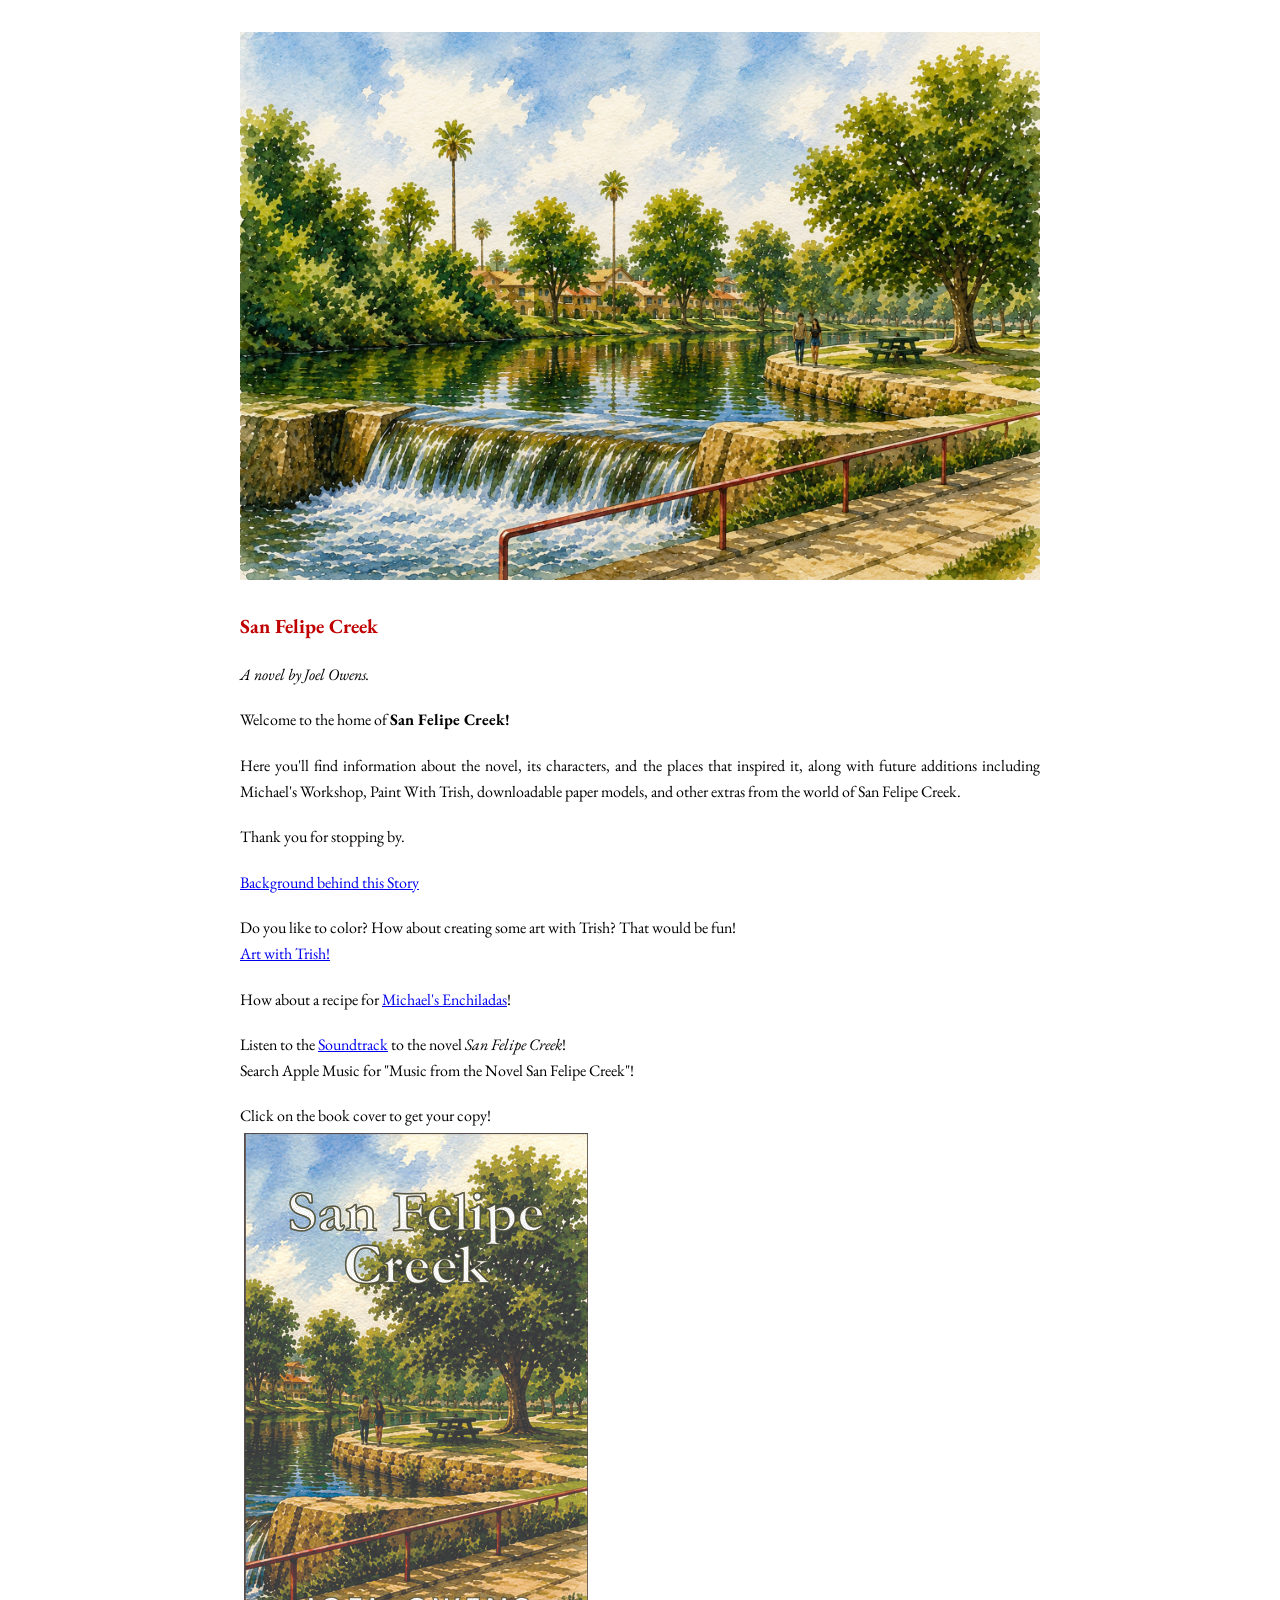
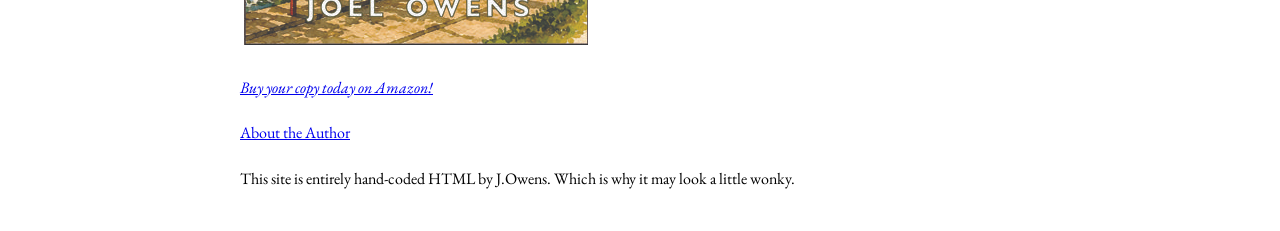
<file: index.html>
<!DOCTYPE html>
<html lang="en">
<head>
    <meta charset="UTF-8">
    <meta name="viewport" content="width=device-width, initial-scale=1.0">

    <title>San Felipe Creek</title>

    <link rel="preconnect" href="https://fonts.googleapis.com">
    <link rel="preconnect" href="https://fonts.gstatic.com" crossorigin>
    <link href="https://fonts.googleapis.com/css2?family=EB+Garamond:wght@400;500;600&display=swap" rel="stylesheet">
    <link rel="stylesheet" href="style.css">
    <link rel="icon" type="image/png" href="/favicon.png">
    
</head>
<body>

<img class="header-image" src="../images/SFC_Cover.jpg" alt="San Felipe Creek">
  
  
  <h1 class="color:#2080ff;">San Felipe Creek</h1>

<p>
  <i>A novel by Joel Owens.</i>
</p>

<p>Welcome to the home of <b>San Felipe Creek!</b>
</p>

  <p>
  Here you'll find information about the novel, its characters, and the places that inspired it, along with future additions including Michael's Workshop, Paint With Trish, downloadable paper models, and other extras from the world of San Felipe Creek.
  </p>
  <p>Thank you for stopping by.</p>

  <p><a href="story.html">Background behind this Story</a></p>

  <p>
      Do you like to color? How about creating some art with Trish? That would be fun!<br>
      <a href="ArtWithTrish.html">Art with Trish!</a>
  </p>

  <p>
      How about a recipe for <a href="MichaelsEnchiladas.html">Michael's Enchiladas</a>!
  </p>  

    <p>
        Listen to the <a href="Soundtrack.html">Soundtrack</a> to the novel <i>San Felipe Creek</i>!<br>
        Search Apple Music for "Music from the Novel San Felipe Creek"!
    </p>

   
   <p>
       Click on the book cover to get your copy!<br>
        <a href="https://www.amazon.com/dp/B0HFZKS3B3" target="new">
            <img class="book-image" src="../images/FrontCover_thumb.jpg" alt="Buy it on Amazon today!">
            <br>
    
            <i>Buy your copy today on Amazon!</i>
        </a>
    </p>

      <p><a href="author.html">About the Author</a></p>

    <p>This site is entirely hand-coded HTML by J.Owens. Which is why it may look a little wonky.</p>
</body>
</html>
</file>
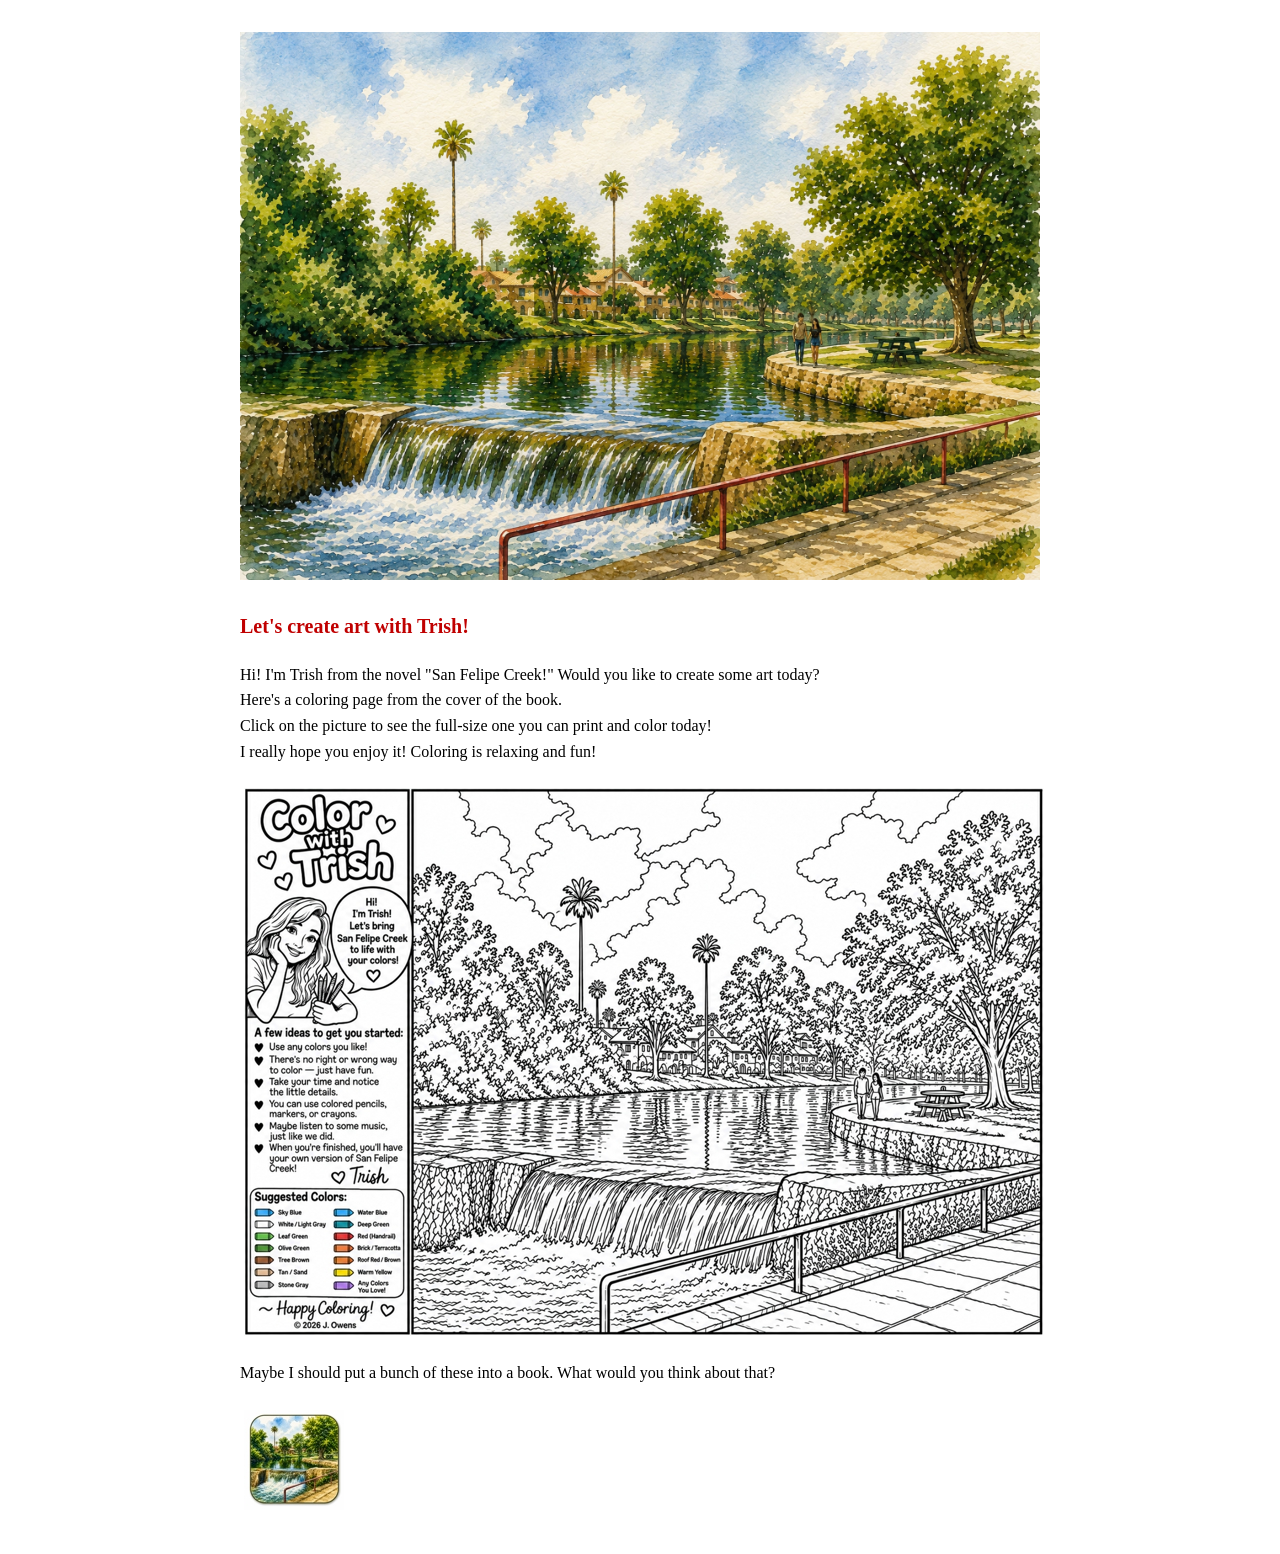
<file: ArtWithTrish.html>
<!DOCTYPE html>
<html lang="en">
<head>
<meta charset="UTF-8">  
<meta name="viewport" content="width=device-width, initial-scale=1.0">
<link rel="stylesheet" href="style.css">
<link rel="icon" type="image/png" href="/favicon.png">	
<title>San Felipe Creek - Art with Trish!</title>
</head>
<body>

<img src="../images/SFC_Cover.jpg" alt="Cover of San Felipe Creek">
  
<p>
  <h1>Let's create art with Trish!</h1>
</p>

<p>
Hi! I'm Trish from the novel &quot;San Felipe Creek!&quot; Would you like to create some art today?<br>
Here's a coloring page from the cover of the book.<br>
Click on the picture to see the full-size one you can print and color today!<br>
I really hope you enjoy it! Coloring is relaxing and fun!
</p>

<p>
	<a href="../images/ColorWithTrish001.png"><img class="book-image" src="../images/ColorWithTrish001.jpg"></a>
</p>

<p>
Maybe I should put a bunch of these into a book. What would you think about that?
</p>

<p>
	<a href="index.html"><img class="book-image" src="../images/home.jpg" alt="Home Button"></a>
</p>
</body>
</file>
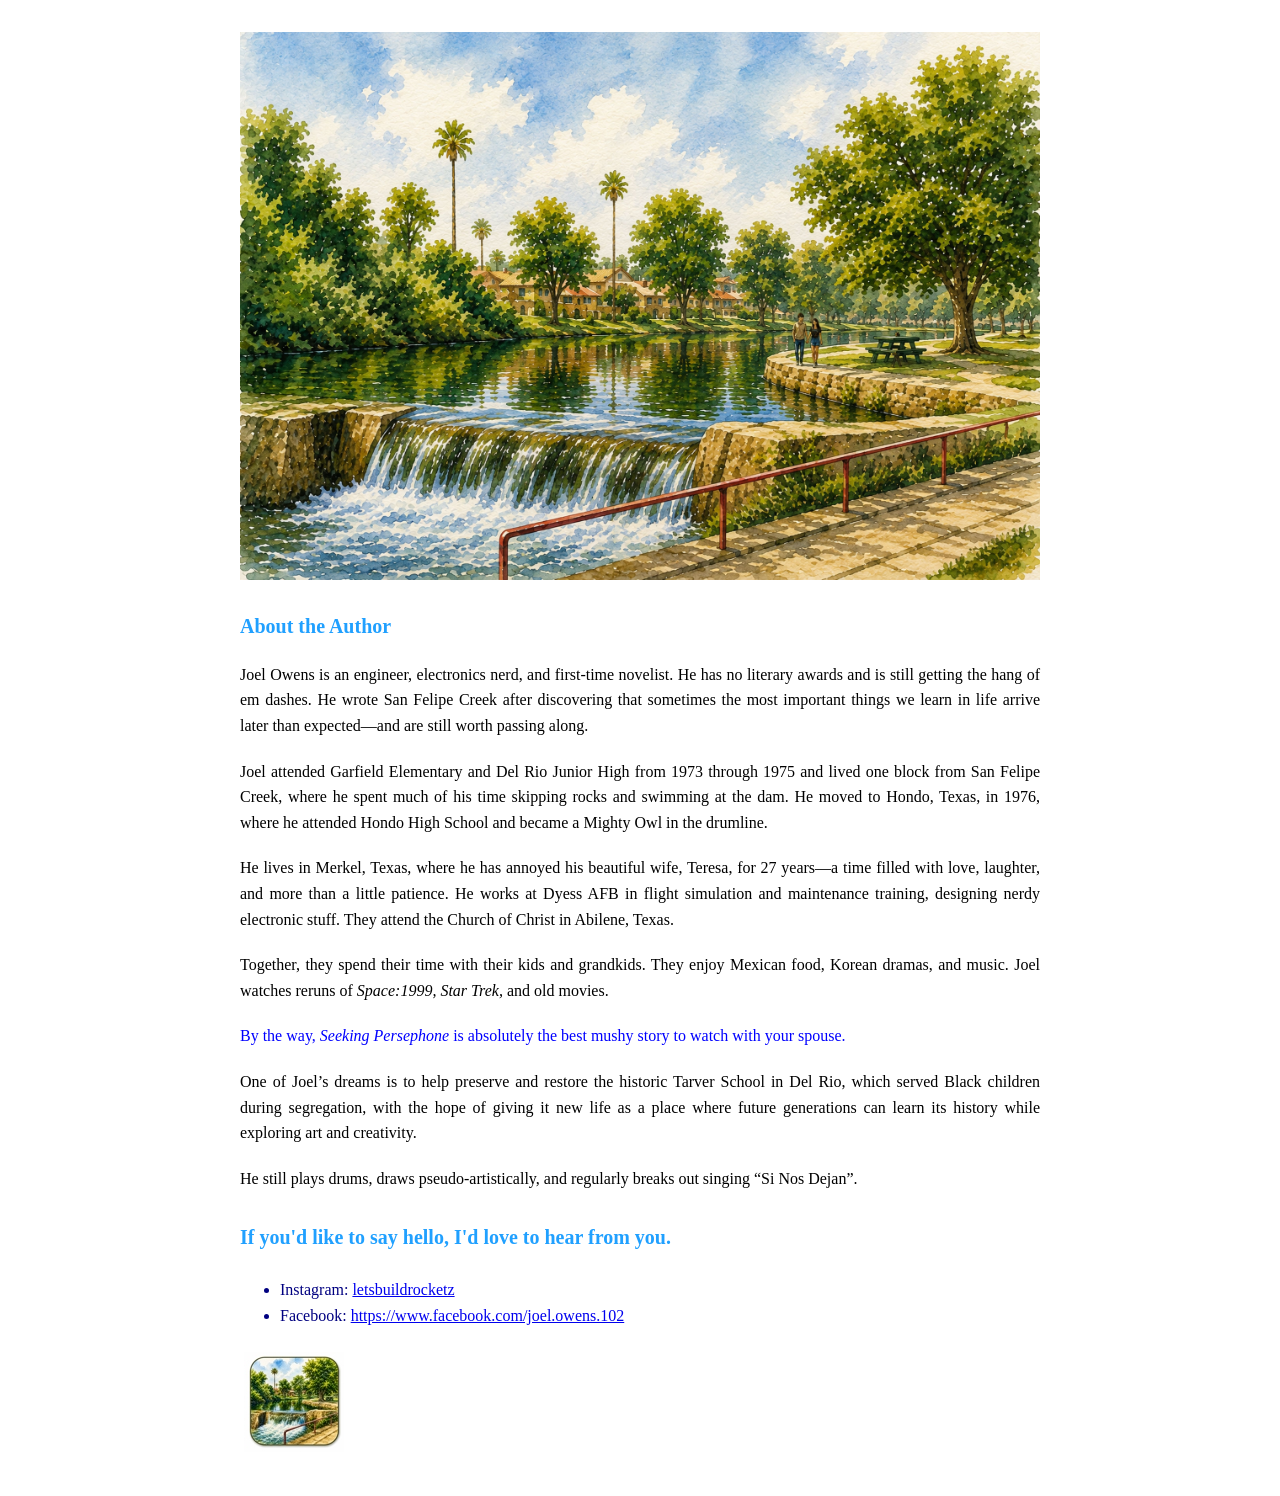
<file: author.html>
<!DOCTYPE html>
<html lang="en">
<head>
<meta charset="UTF-8">  
<meta name="viewport" content="width=device-width, initial-scale=1.0">
<link rel="stylesheet" href="style.css">
<link rel="icon" type="image/png" href="/favicon.png">
<title>San Felipe Creek - About the Author</title>
</head>
<body>

<img src="../images/SFC_Cover.jpg" alt="Cover of San Felipe Creek">
  
<p>
   <h1 style="color:#20a0ff;">About the Author</h1>
</p>

<p>Joel Owens is an engineer, electronics nerd, and first-time novelist. He has no literary awards and is still getting the hang of em dashes. He wrote San Felipe Creek after discovering that sometimes the most important things we learn in life arrive later than expected—and are still worth passing along.</p>
<p>Joel attended Garfield Elementary and Del Rio Junior High from 1973 through 1975 and lived one block from San Felipe Creek, where he spent much of his time skipping rocks and swimming at the dam. He moved to Hondo, Texas, in 1976, where he attended Hondo High School and became a Mighty Owl in the drumline.</p>
<p>
He lives in Merkel, Texas, where he has annoyed his beautiful wife, Teresa, for
<script>
    const startYear = 1999;
    const currentYear = new Date().getFullYear();
    const years = currentYear - startYear;
    document.write(years);
</script>
years&mdash;a time filled with love, laughter, and more than a little patience. He works at Dyess AFB in flight simulation and maintenance training, designing nerdy electronic stuff. They attend the Church of Christ in Abilene, Texas.</p>
<p>Together, they spend their time with their kids and grandkids. They enjoy Mexican food, Korean dramas, and music. Joel watches reruns of <i>Space:1999, Star Trek,</i> and old movies.</p>
  
  <p class="quote">By the way, <i>Seeking Persephone</i> is absolutely the best mushy story to watch with your spouse.</p>
  
<p>One of Joel’s dreams is to help preserve and restore the historic Tarver School in Del Rio, which served Black children during segregation, with the hope of giving it new life as a place where future generations can learn its history while exploring art and creativity.</p>
<p>He still plays drums, draws pseudo-artistically, and regularly breaks out singing “Si Nos Dejan”.</p>

  <h2 style="color:#20a0ff;">If you'd like to say hello, I'd love to hear from you.</h2>
  <p>
  <ul>
    <li>Instagram: <a href="https://www.instagram.com/letsbuildrocketz" target="new">letsbuildrocketz</a></li>
    <li>Facebook: <a href="https://www.facebook.com/joel.owens.102" target="new">https://www.facebook.com/joel.owens.102</a></li>
  </ul>
</p>

<p><a href="index.html"><img class="book-image" src="..\images\home.jpg" alt="Home Button"></a></p>
</body>
</file>
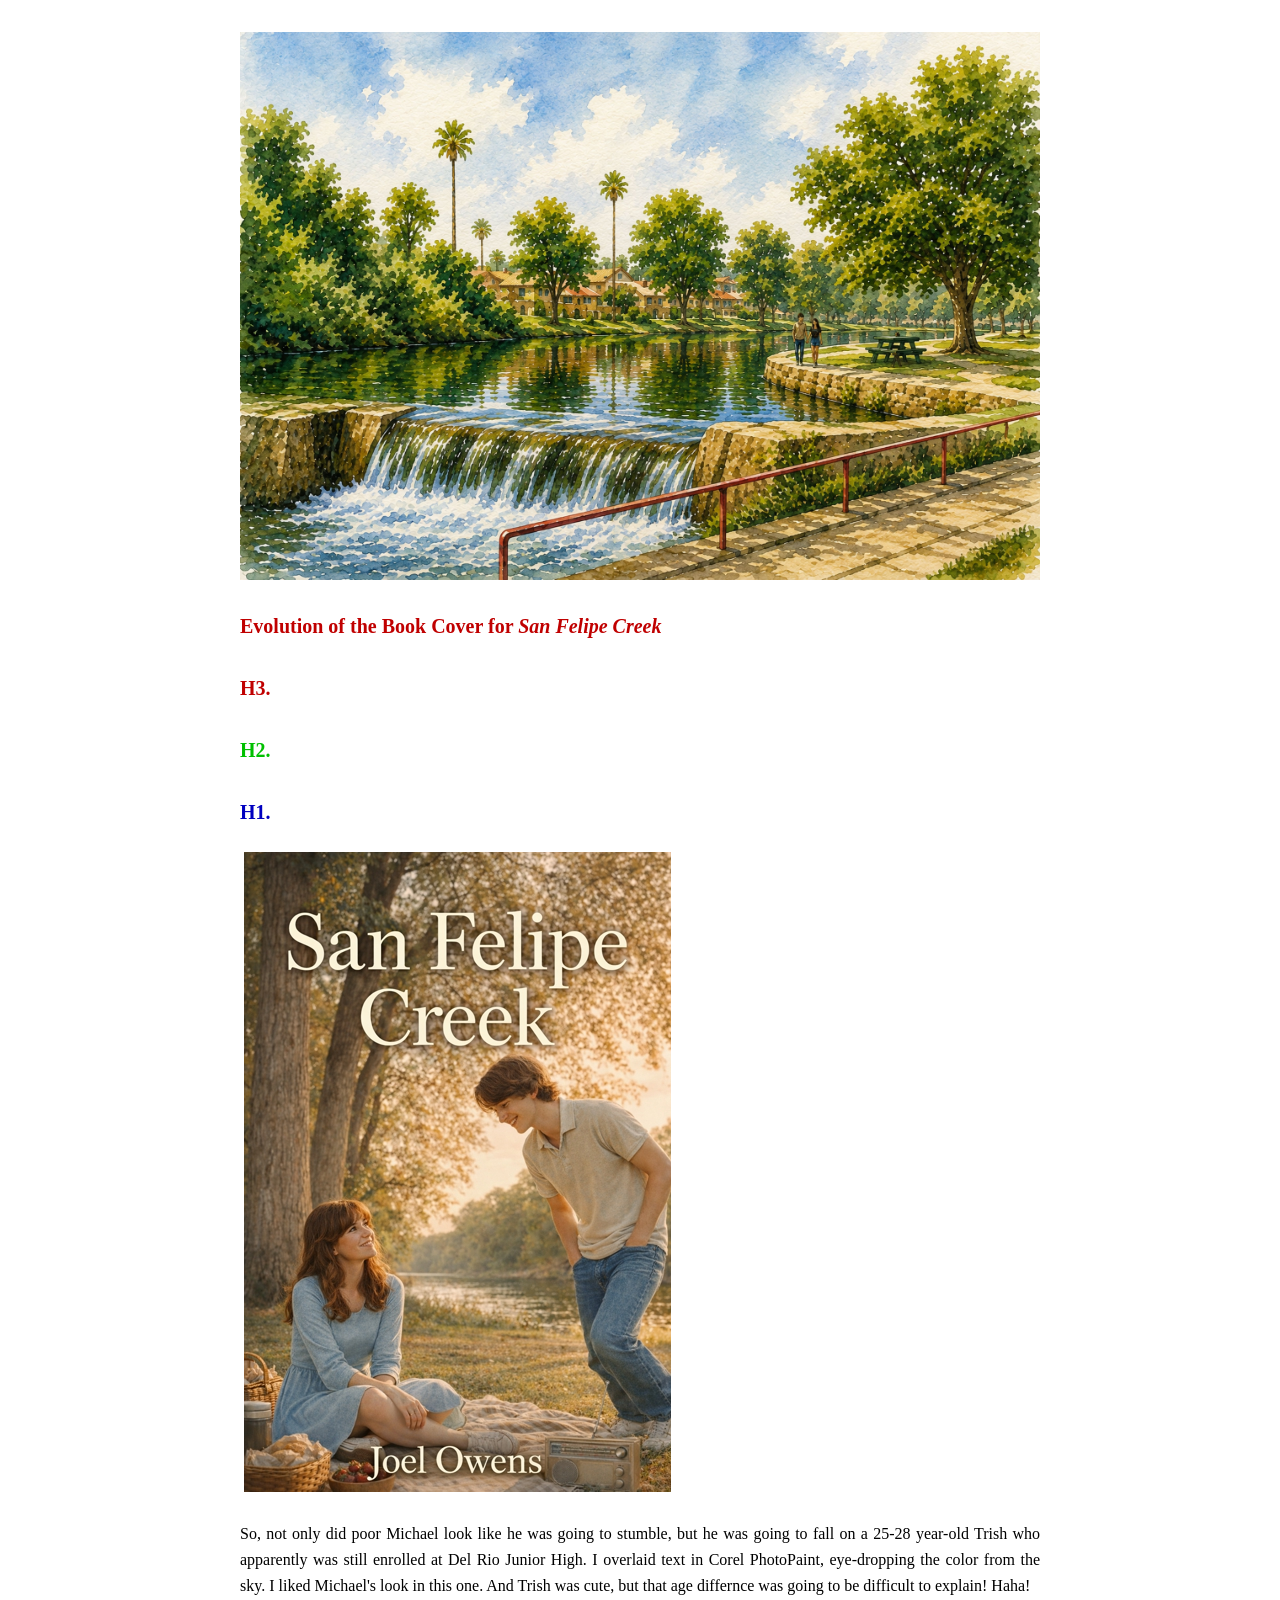
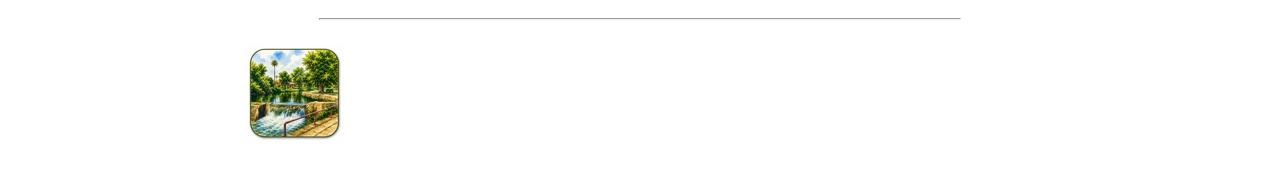
<file: bookcovers.html>
<!DOCTYPE html>
<html lang="en">
  
<head>
<meta charset="UTF-8">  
<meta name="viewport" content="width=device-width, initial-scale=1.0">
<link rel="stylesheet" href="style.css">
<link rel="icon" type="image/png" href="/favicon.png">
<title>San Felipe Creek - Evolution of the Book Cover</title>
</head>
<body>

<img src="../images/SFC_Cover.jpg" alt="Cover of San Felipe Creek">
  
  <h1>Evolution of the Book Cover for <cite>San Felipe Creek</cite></h1>

  <h3 style="color:#c00000";>H3.</h3>
  <h2 style="color:#00C000";>H2.</h2>
  <h1 style="color:#0000C0";>H1.</h1>
  
<p>
  <img class="book-image" src="../images/AgeUnbalanced-Cover.jpg" alt="An early version of the San Felipe Creek book cover"><br>
    So, not only did poor Michael look like he was going to stumble, but he was going to fall on a 25-28 year-old Trish who apparently was still enrolled at Del Rio Junior High.
    I overlaid text in Corel PhotoPaint, eye-dropping the color from the sky. I liked Michael's look in this one. And Trish was cute, but that age differnce was going to be difficult to explain!
  Haha!
 </p>

  <p>
    
  </p>

  <hr style="width:80%;">

  <p><a href="index.html">
       <img class="book-image" 
            src="../images/home.jpg" 
            alt="Home Button">
      </a>
  </p>
</body>
</file>
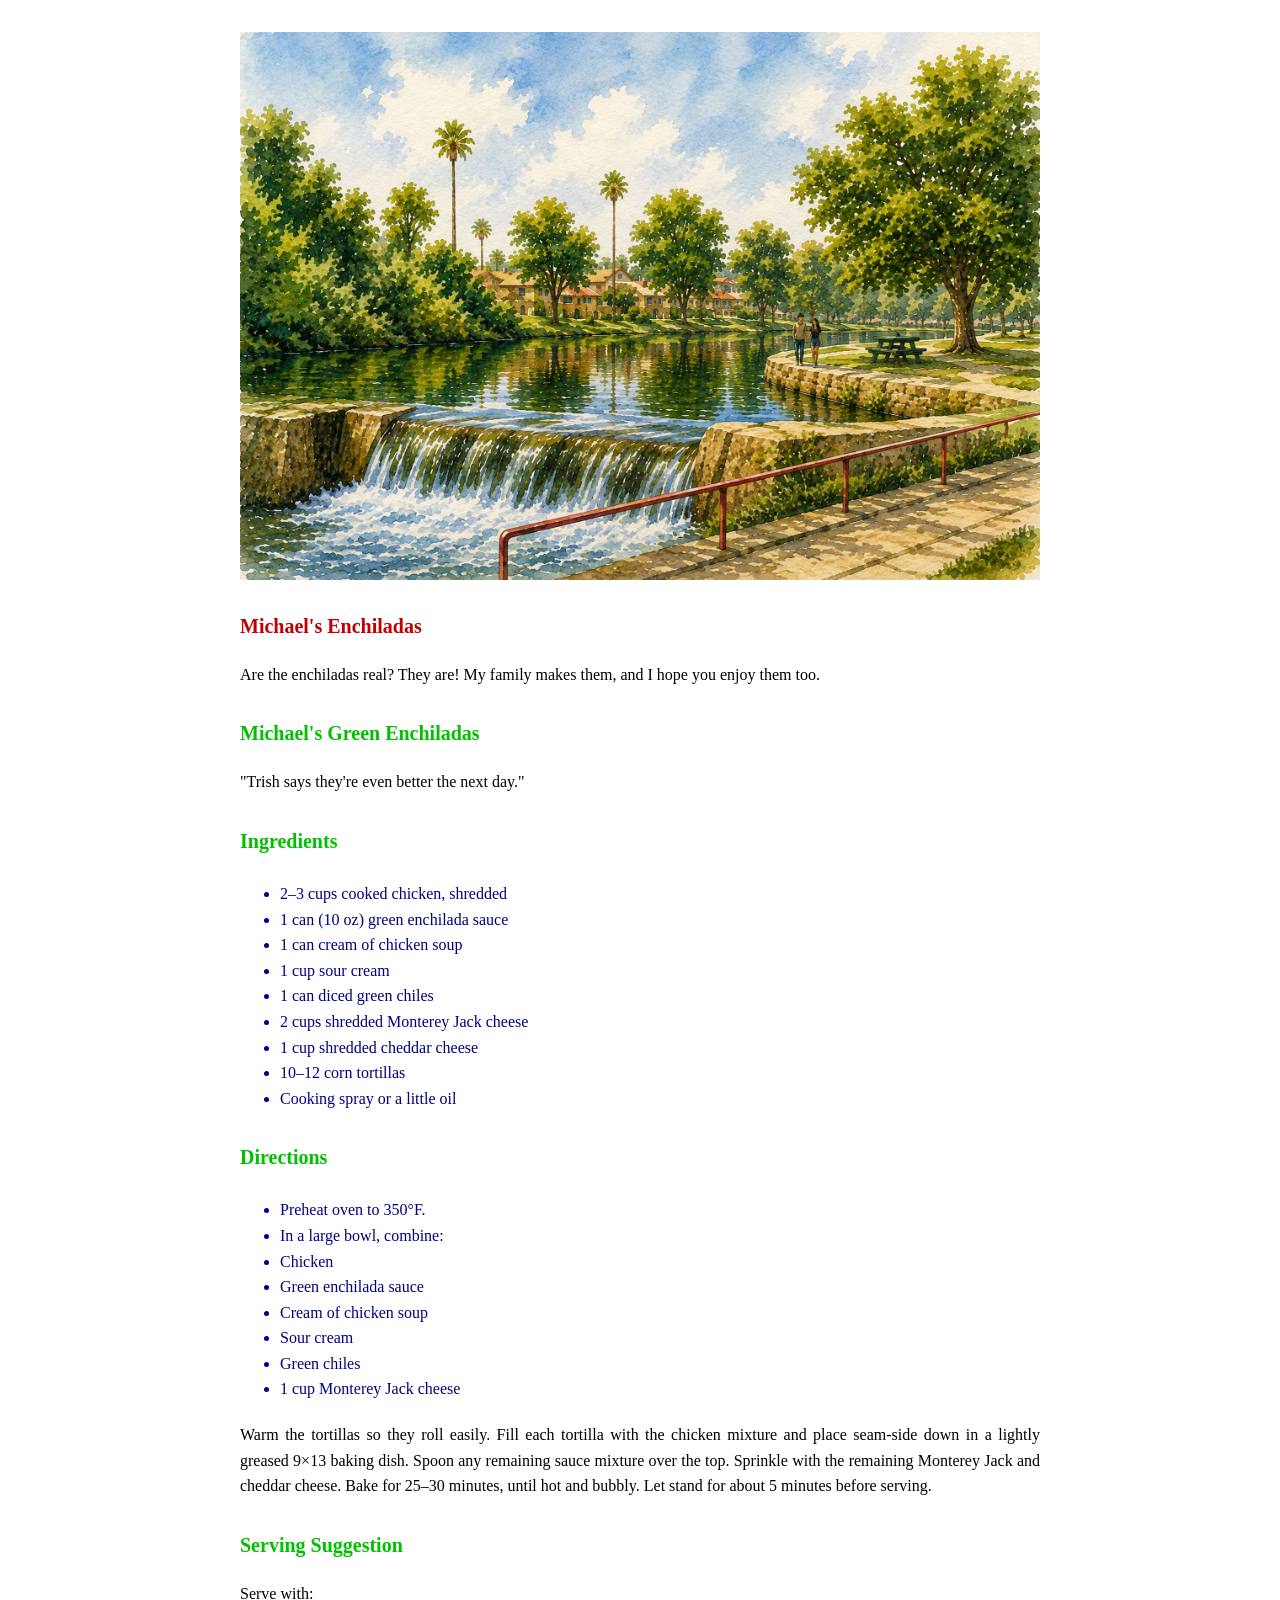
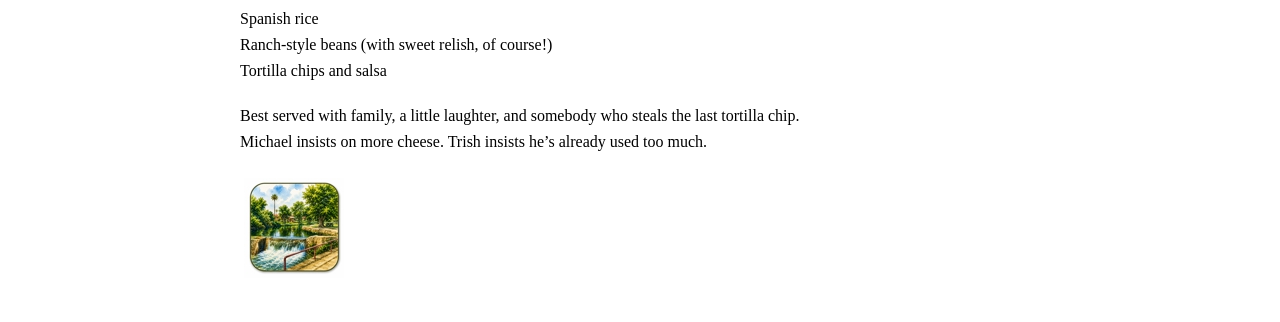
<file: MichaelsEnchiladas.html>
<!DOCTYPE html>
<html lang="en">
<head>
<meta charset="UTF-8">  
<meta name="viewport" content="width=device-width, initial-scale=1.0">
<link rel="stylesheet" href="style.css">
<link rel="icon" type="image/png" href="/favicon.png">
<title>San Felipe Creek - About the Author</title>
</head>
<body>

<img src="../images/SFC_Cover.jpg" alt="Cover of San Felipe Creek">
  
<p>
  <h1>Michael's Enchiladas</h1>
</p>

<p>
Are the enchiladas real? They are! 
My family makes them, and I hope you enjoy them too.
</p>

<h2 color="blue">Michael's Green Enchiladas</h2>
<p>"Trish says they're even better the next day."</p>

<h2 color="green">Ingredients</h2>

<ul>
<li>2–3 cups cooked chicken, shredded</li>
<li>1 can (10 oz) green enchilada sauce</li>
<li>1 can cream of chicken soup</li>
<li>1 cup sour cream</li>
<li>1 can diced green chiles</li>
<li>2 cups shredded Monterey Jack cheese</li>
<li>1 cup shredded cheddar cheese</li>
<li>10–12 corn tortillas</li>
<li>Cooking spray or a little oil</li>
</ul>

<h2>Directions</h2>

<ul>
<li>Preheat oven to 350°F.</li>
<li>In a large bowl, combine:</li>
<li>Chicken</li>
<li>Green enchilada sauce</li>
<li>Cream of chicken soup</li>
<li>Sour cream</li>
<li>Green chiles</li>
<li>1 cup Monterey Jack cheese</li>
</ul>

<p>
Warm the tortillas so they roll easily.
Fill each tortilla with the chicken mixture and place seam-side down in a lightly greased 9×13 baking dish.
Spoon any remaining sauce mixture over the top.
Sprinkle with the remaining Monterey Jack and cheddar cheese.
Bake for 25–30 minutes, until hot and bubbly.
Let stand for about 5 minutes before serving.
</p>

<h2>Serving Suggestion</h2>

<p>
Serve with:<br>
Spanish rice<br>
Ranch-style beans (with sweet relish, of course!)<br>
Tortilla chips and salsa
</p>

<p>
Best served with family, a little laughter, and somebody who steals the last tortilla chip.<br>
Michael insists on more cheese. Trish insists he’s already used too much.
</p>


<p><a href="index.html"><img class="book-image" src="..\images\home.jpg" alt="Home Button"></a></p>
</body>
</file>
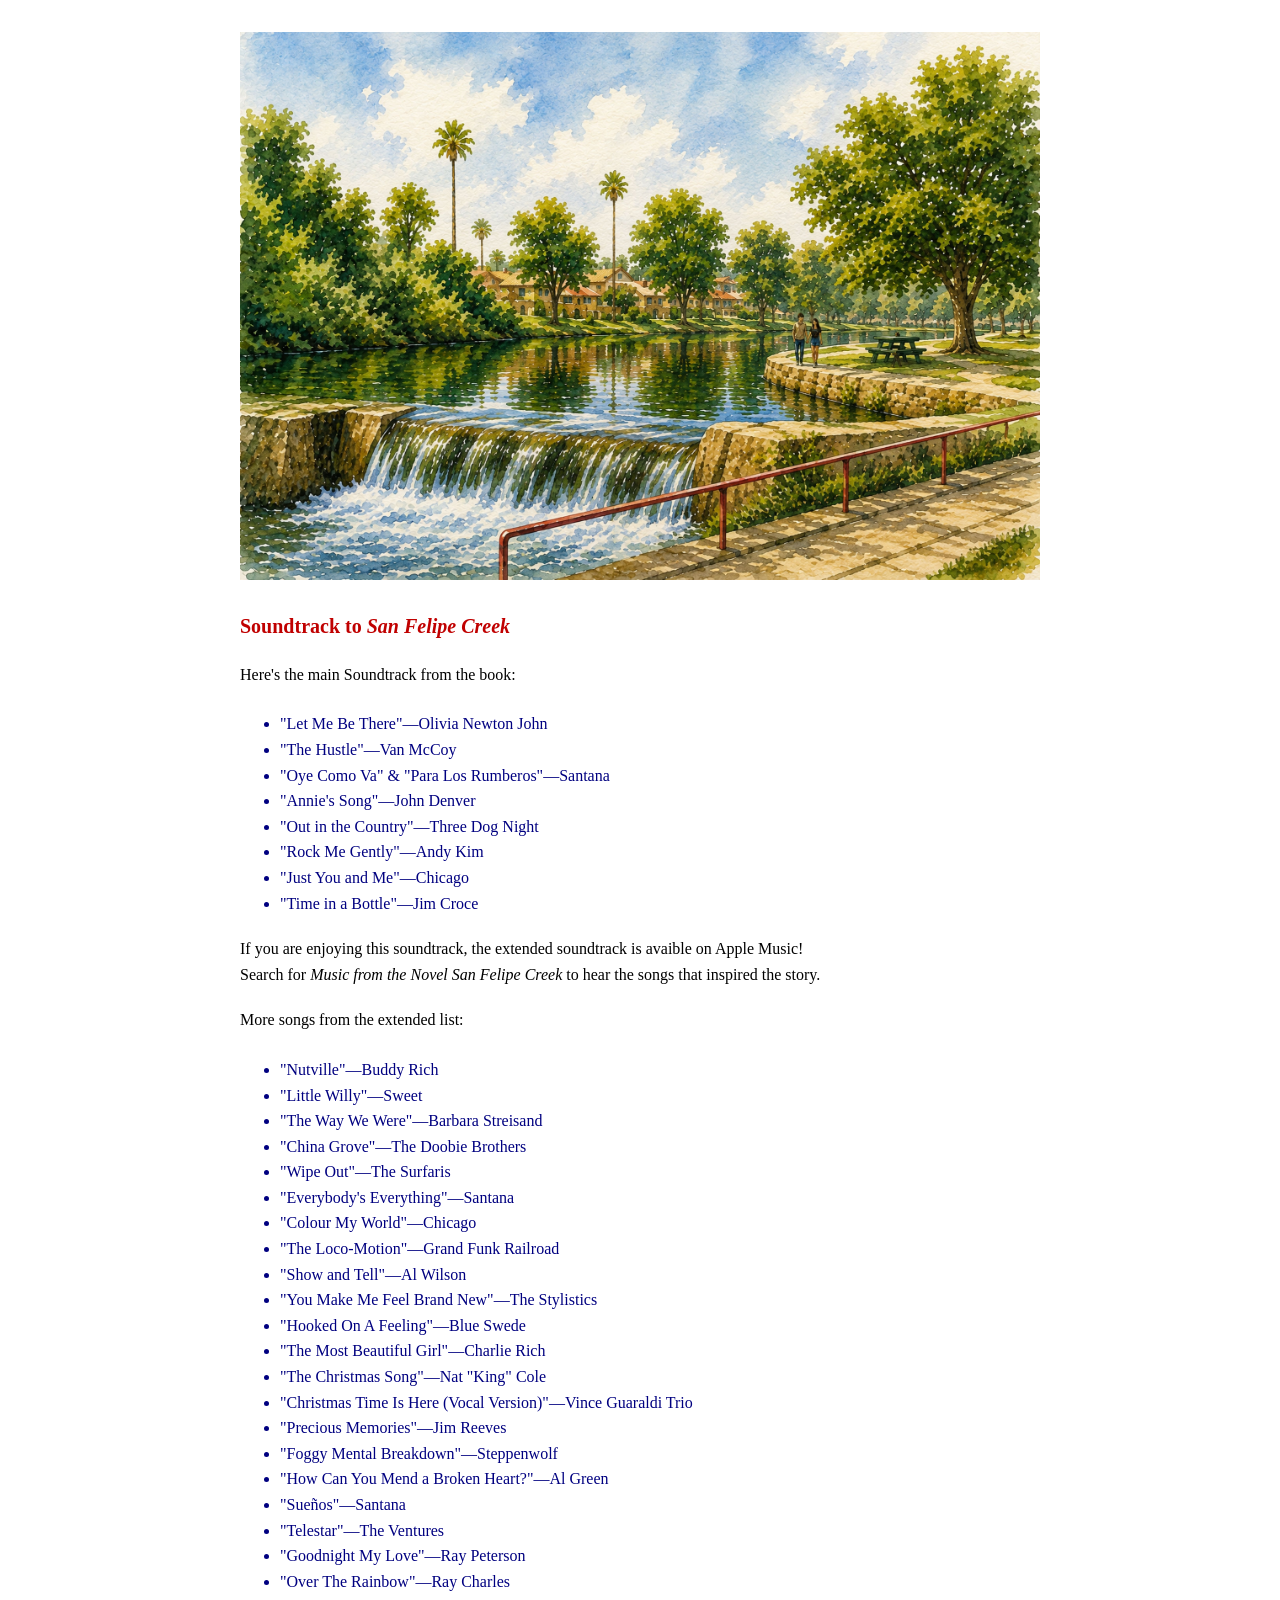
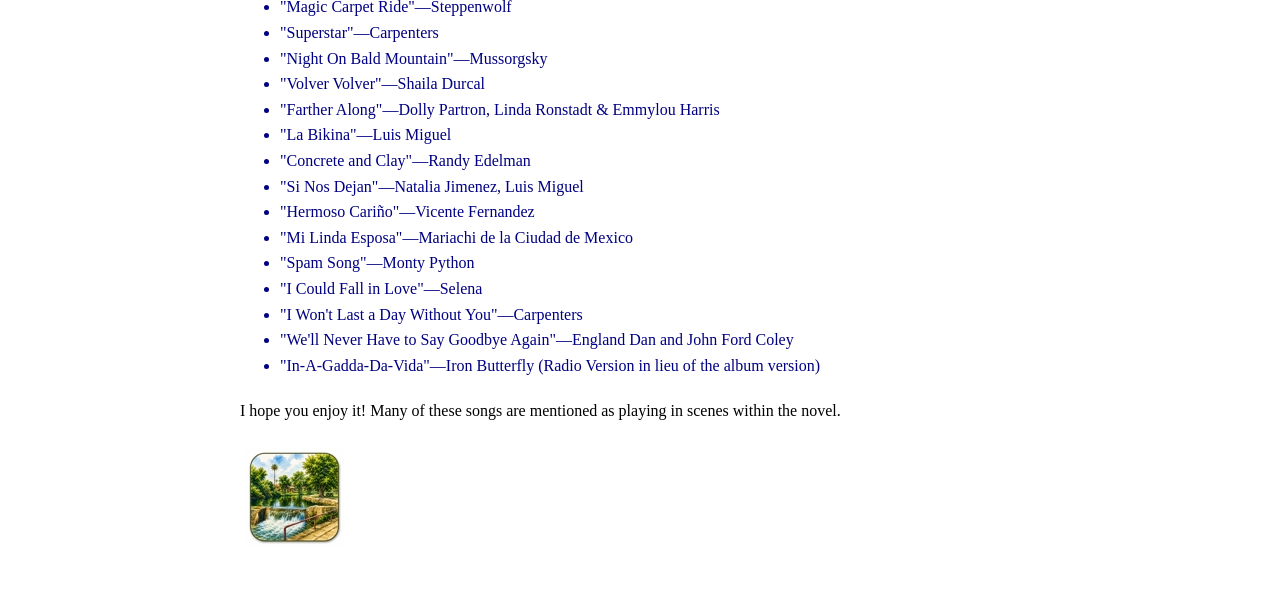
<file: Soundtrack.html>
<!DOCTYPE html>
<html lang="en">
<head>
<meta charset="UTF-8">  
<meta name="viewport" content="width=device-width, initial-scale=1.0">
<link rel="stylesheet" href="style.css">
      <link rel="icon" type="image/png" href="/favicon.png">
  
  <title>San Felipe Creek - The Soundtrack</title>
</head>
<body>

<img src="../images/SFC_Cover.jpg" alt="Cover of San Felipe Creek">
  
<p>
  <h1 color="blue">Soundtrack to <i>San Felipe Creek</i></h1>
</p>

<p>Here's the main Soundtrack from the book:
  <ul>
    <li>"Let Me Be There"&mdash;Olivia Newton John</li>
    <li>"The Hustle"&mdash;Van McCoy</li>
    <li>"Oye Como Va" & "Para Los Rumberos"&mdash;Santana</li>
    <li>"Annie's Song"&mdash;John Denver</li>
    <li>"Out in the Country"&mdash;Three Dog Night</li>
    <li>"Rock Me Gently"&mdash;Andy Kim</li>
    <li>"Just You and Me"&mdash;Chicago</li>
    <li>"Time in a Bottle"&mdash;Jim Croce</li>
  </ul>
</p>

  <p>If you are enjoying this soundtrack, the extended soundtrack is avaible on Apple Music!<br>
    Search for <i>Music from the Novel San Felipe Creek</i> to hear the songs that inspired the story.
  </p>

  <p>More songs from the extended list:
    <ul>
      <li>"Nutville"&mdash;Buddy Rich</li>
      <li>"Little Willy"&mdash;Sweet</li>
      <li>"The Way We Were"&mdash;Barbara Streisand</li>
      <li>"China Grove"&mdash;The Doobie Brothers</li>
      <li>"Wipe Out"&mdash;The Surfaris</li>
      <li>"Everybody's Everything"&mdash;Santana</li>
      <li>"Colour My World"&mdash;Chicago</li>
      <li>"The Loco-Motion"&mdash;Grand Funk Railroad</li>
      <li>"Show and Tell"&mdash;Al Wilson</li>
      <li>"You Make Me Feel Brand New"&mdash;The Stylistics</li>
      <li>"Hooked On A Feeling"&mdash;Blue Swede</li>
      <li>"The Most Beautiful Girl"&mdash;Charlie Rich</li>
      <li>"The Christmas Song"&mdash;Nat "King" Cole</li>
      <li>"Christmas Time Is Here (Vocal Version)"&mdash;Vince Guaraldi Trio</li>
      <li>"Precious Memories"&mdash;Jim Reeves</li>
      <li>"Foggy Mental Breakdown"&mdash;Steppenwolf</li>
      <li>"How Can You Mend a Broken Heart?"&mdash;Al Green</li>
      <li>"Sueños"&mdash;Santana</li>
      <li>"Telestar"&mdash;The Ventures</li>
      <li>"Goodnight My Love"&mdash;Ray Peterson</li>
      <li>"Over The Rainbow"&mdash;Ray Charles</li>
      <li>"Magic Carpet Ride"&mdash;Steppenwolf</li>
      <li>"Superstar"&mdash;Carpenters</li>
      <li>"Night On Bald Mountain"&mdash;Mussorgsky</li>
      <li>"Volver Volver"&mdash;Shaila Durcal</li>
      <li>"Farther Along"&mdash;Dolly Partron, Linda Ronstadt & Emmylou Harris</li>
      <li>"La Bikina"&mdash;Luis Miguel</li>
      <li>"Concrete and Clay"&mdash;Randy Edelman</li>
      <li>"Si Nos Dejan"&mdash;Natalia Jimenez, Luis Miguel</li>
      <li>"Hermoso Cariño"&mdash;Vicente Fernandez</li>
      <li>"Mi Linda Esposa"&mdash;Mariachi de la Ciudad de Mexico</li>
      <li>"Spam Song"&mdash;Monty Python</li>
      <li>"I Could Fall in Love"&mdash;Selena</li>
      <li>"I Won't Last a Day Without You"&mdash;Carpenters</li>
      <li>"We'll Never Have to Say Goodbye Again"&mdash;England Dan and John Ford Coley</li>
      <li>"In-A-Gadda-Da-Vida"&mdash;Iron Butterfly (Radio Version in lieu of the album version)</li>
    </ul>

  <p>I hope you enjoy it! Many of these songs are mentioned as playing in scenes within the novel.</p>

<p><a href="index.html"><img class="book-image" src="..\images\home.jpg" alt="Home Button"></a></p>
</body>
</file>
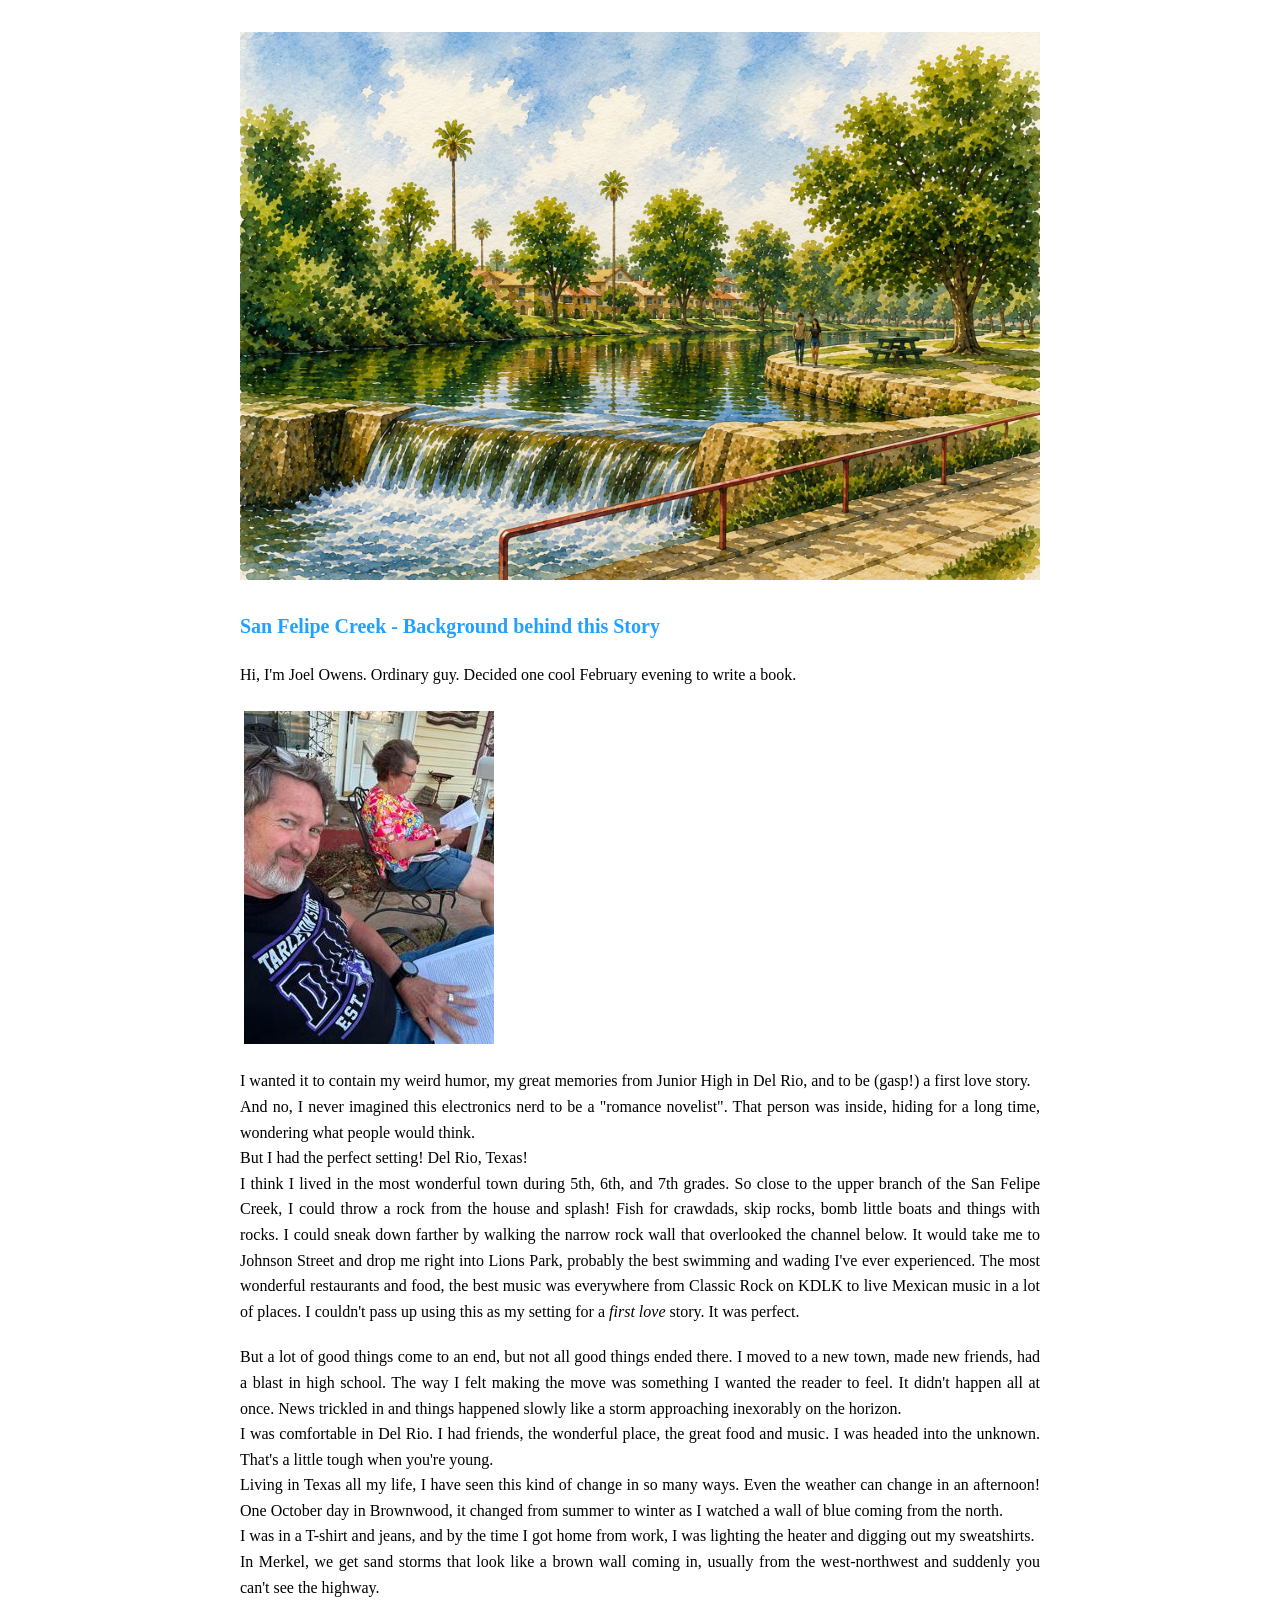
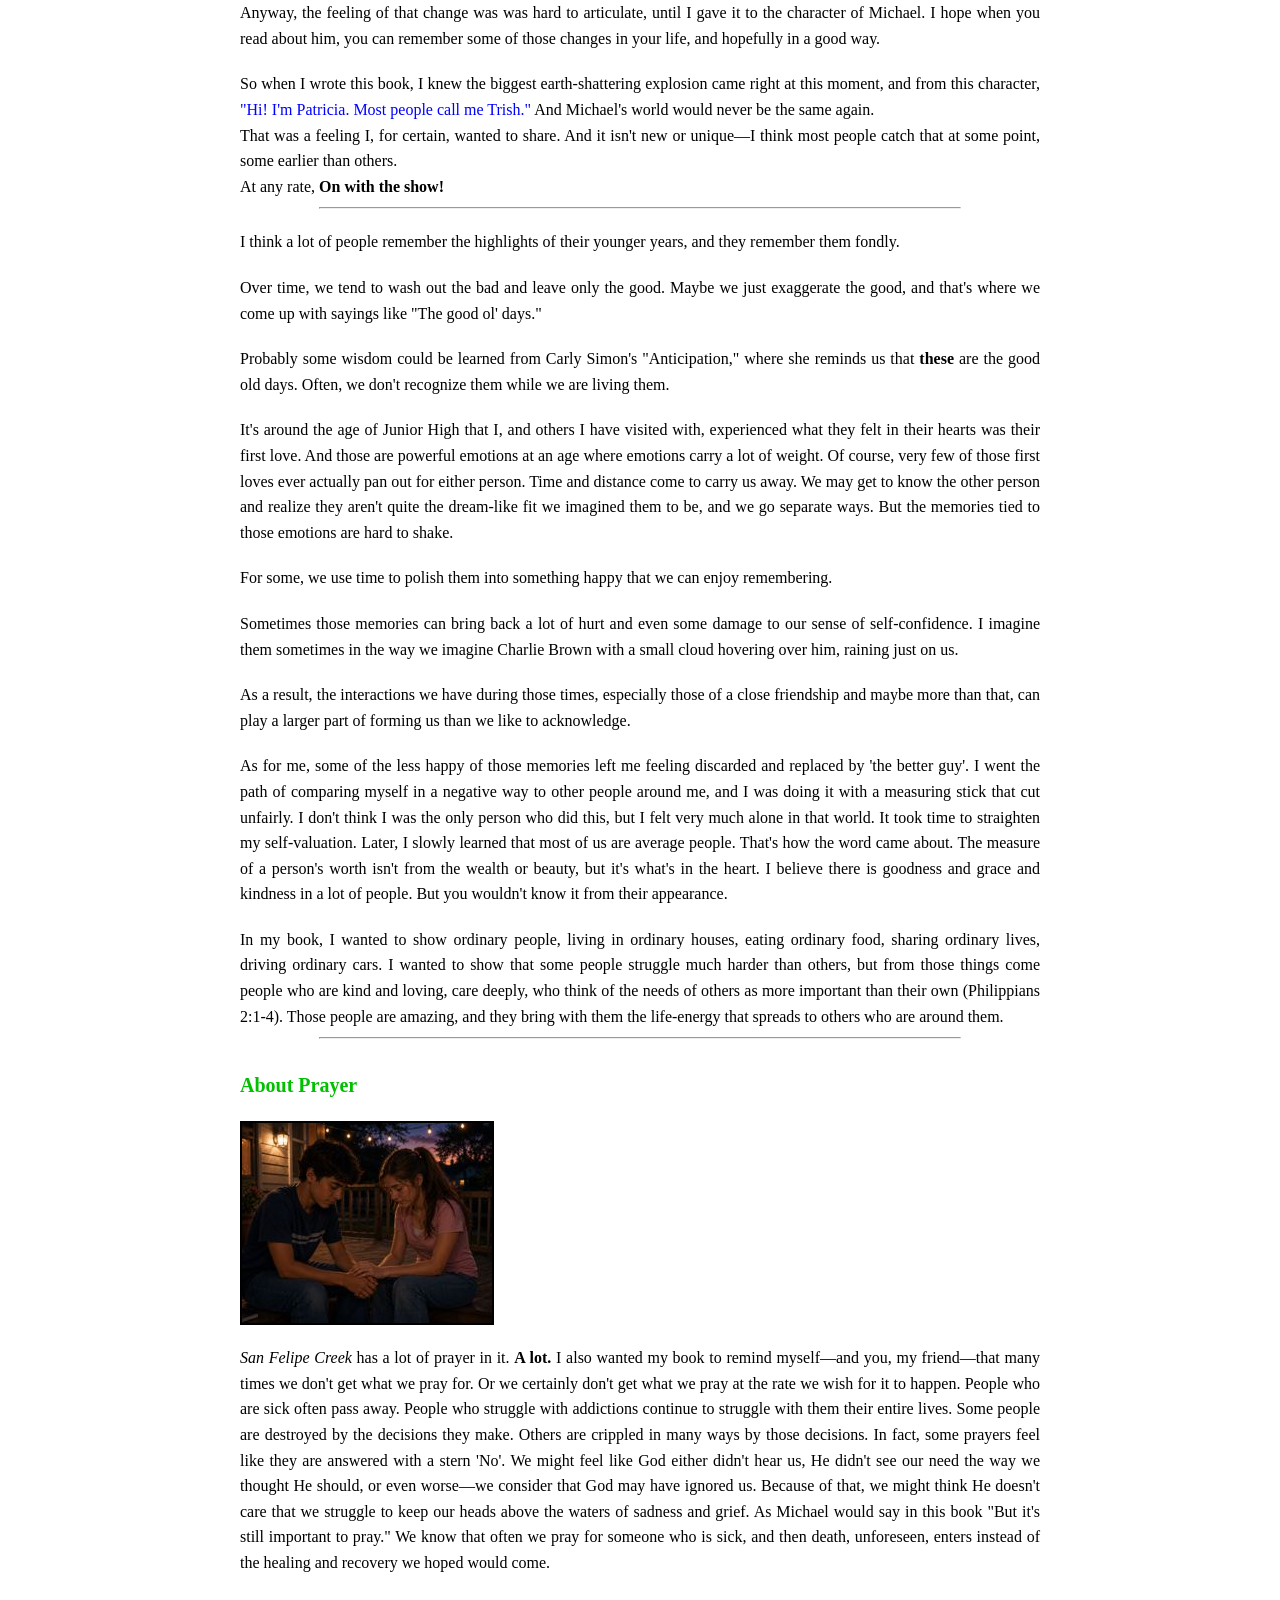
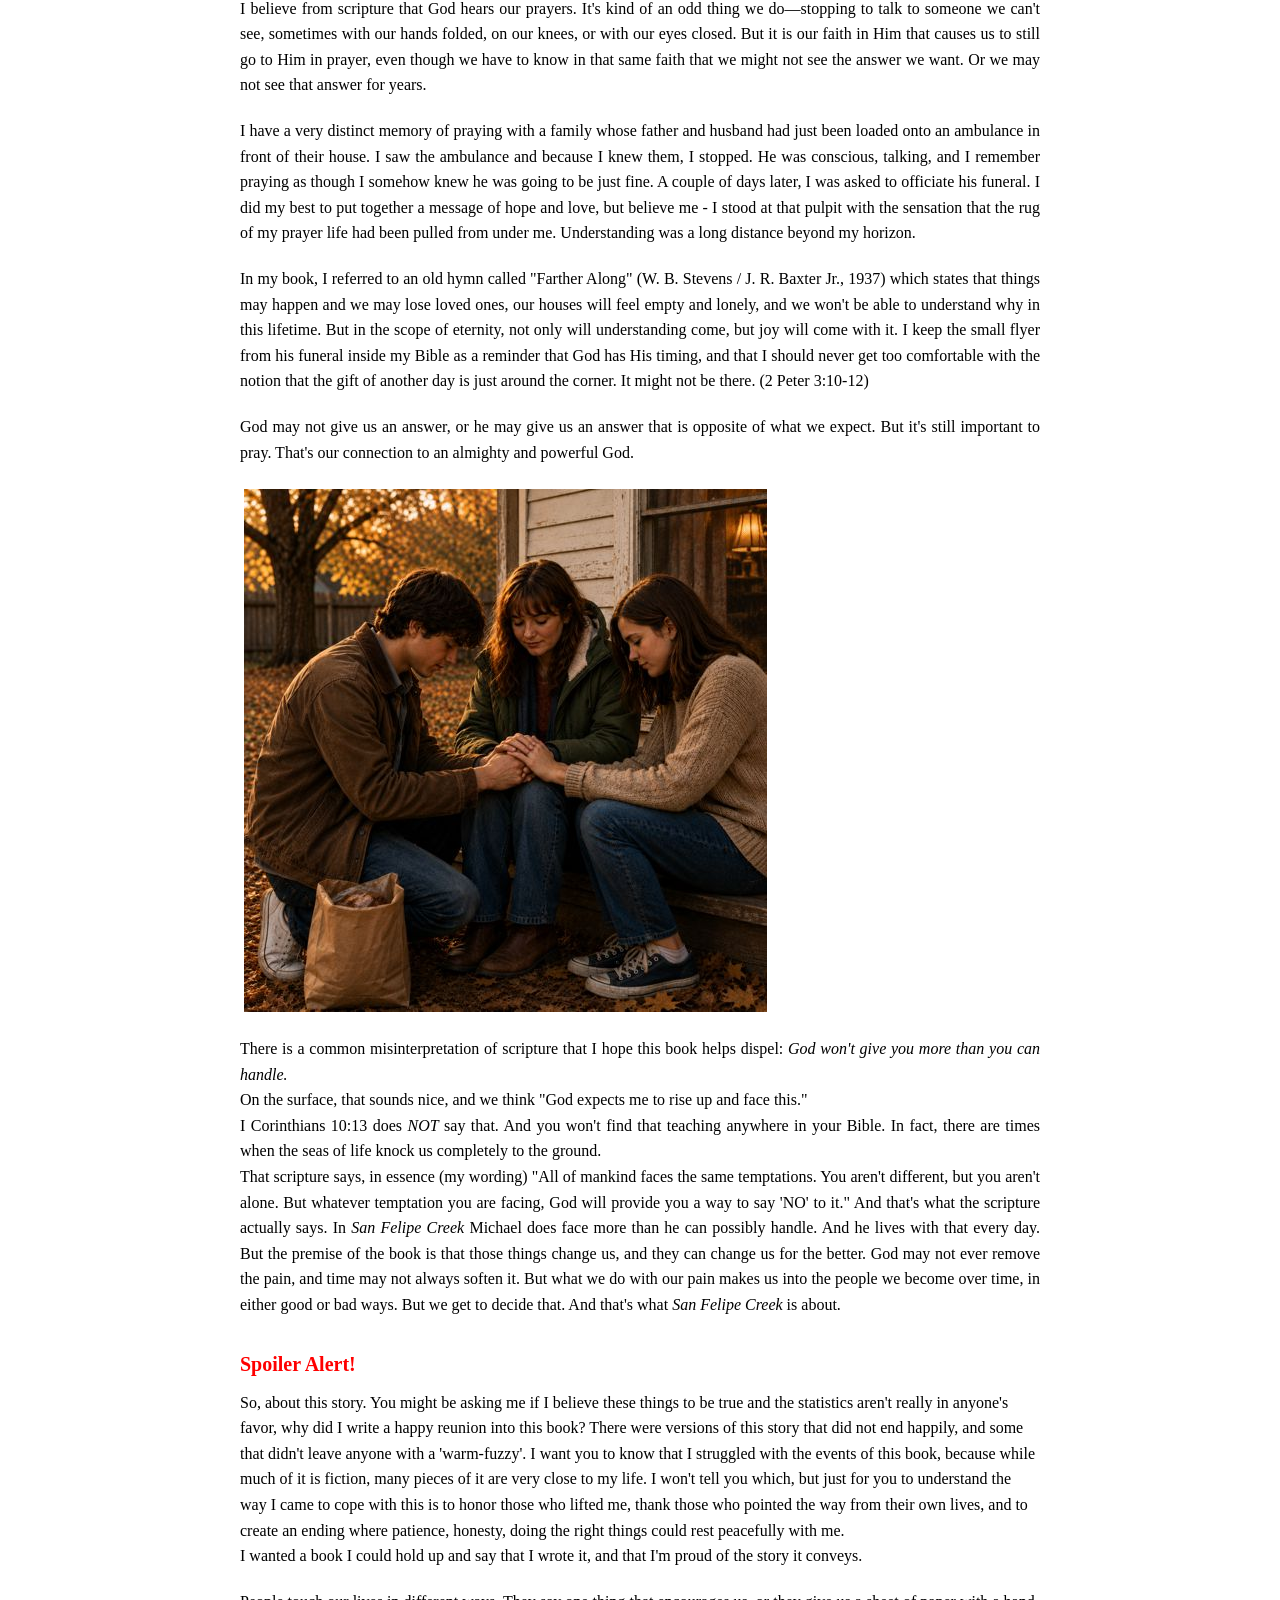
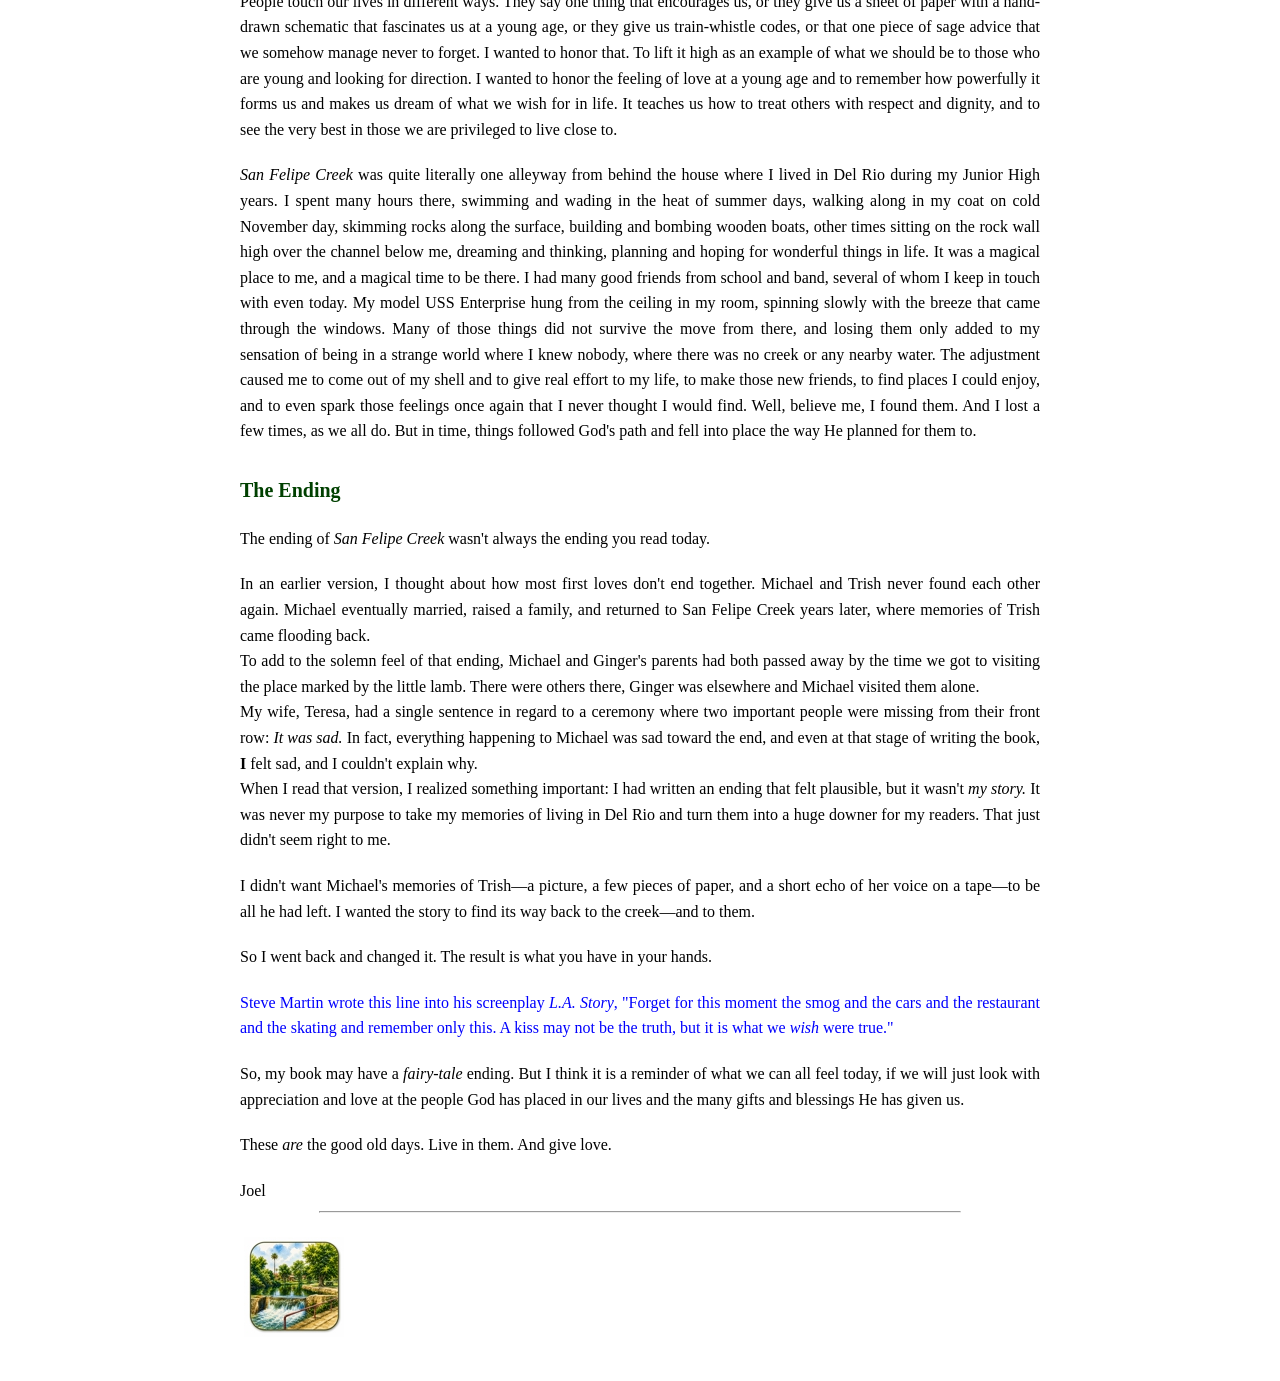
<file: story.html>
<!DOCTYPE html>
<html lang="en">
<head>
  <meta charset="UTF-8">
  <meta name="viewport" content="width=device-width, initial-scale=1.0">
  <link rel="stylesheet" href="style.css">
  <link rel="icon" type="image/png" href="/favicon.png">
  <title>San Felipe Creek - About the Story</title>
</head>
<body>

<img src="../images/SFC_Cover.jpg" alt="Cover of San Felipe Creek">
   
  
  <h1 style="color:#20a0ff;">San Felipe Creek - Background behind this Story</h1>

  <p>Hi, I'm Joel Owens. Ordinary guy. Decided one cool February evening to write a book.</p>
  <p><img class="book-image" src="../images/MeAndTree_thumb.jpg" alt="Happiness is having two Proof  copies to share with my wife!"></p>
  <p>I wanted it to contain my weird humor, my great memories from Junior High in Del Rio, and to be (gasp!) a first love story.<br>
    And no, I never imagined this electronics nerd to be a "romance novelist". That person was inside, hiding for a long time, wondering what people would think.<br>
   But I had the perfect setting! Del Rio, Texas!<br>
    I think I lived in the most wonderful town during 5th, 6th, and 7th grades. So close to the upper branch of the San Felipe Creek, I could throw a rock from the house and splash! Fish for crawdads, skip rocks, bomb little boats and things with rocks.
    I could sneak down farther by walking the narrow rock wall that overlooked the channel below. It would take me to Johnson Street and drop me right into Lions Park, probably the best swimming and wading I've ever experienced. 
    The most wonderful restaurants and food, the best music was everywhere from Classic Rock on KDLK to live Mexican music in a lot of places. I couldn't pass up using this as my setting for a <i>first love</i> story. It was perfect.
  </p>  
  
  <p>
  But a lot of good things come to an end, but not all good things ended there. I moved to a new town, made new friends, had a blast in high school.
  The way I felt making the move was something I wanted the reader to feel. It didn't happen all at once. News trickled in and things happened slowly like a storm approaching inexorably on the horizon.<br>
    I was comfortable in Del Rio. I had friends, the wonderful place, the great food and music. I was headed into the unknown. That's a little tough when you're young.<br>
    Living in Texas all my life, I have seen this kind of change in so many ways. Even the weather can change in an afternoon! One October day in Brownwood, it changed from summer to winter as I watched a wall of blue coming from the north.<br>
    I was in a T-shirt and jeans, and by the time I got home from work, I was lighting the heater and digging out my sweatshirts.<br>
    In Merkel, we get sand storms that look like a brown wall coming in, usually from the west-northwest and suddenly you can't see the highway.<br>
    Anyway, the feeling of that change was was hard to articulate, until I gave it to the character of Michael. I hope when you read about him, you can remember some of those changes in your life, and hopefully in a good way.
  </p>
  
  <p>
  So when I wrote this book, I knew the biggest earth-shattering explosion came right at this moment, and from this character, <span class="quote">&quot;Hi! I'm Patricia. Most people call me Trish.&quot;</span> And Michael's world would never be the same again.<br>
    That was a feeling I, for certain, wanted to share. And it isn't new or unique&mdash;I think most people catch that at some point, some earlier than others.<br>
    At any rate, <b>On with the show!</b>
</p>
  <hr style="width:80%;">

  <p>I think a lot of people remember the highlights of their younger years, and they remember them fondly.</p>

  <p>Over time, we tend to wash out the bad and leave only the good. Maybe we just exaggerate the good, 
    and that's where we come up with sayings like &quot;The good ol' days.&quot;</p>

  <p>Probably some wisdom could be learned from Carly Simon's &quot;Anticipation,&quot; 
    where she reminds us that <b>these</b> are the good old days. Often, we don't recognize them while we are living them.</p>

  <p>It's around the age of Junior High that I, and others I have visited with, experienced what they felt in their hearts was their first love. 
    And those are powerful emotions at an age where emotions carry a lot of weight. 
    Of course, very few of those first loves ever actually pan out for either person. Time and distance come to carry us away. We may get to know the other person and 
    realize they aren't quite the dream-like fit we imagined them to be, and we go separate ways.
    But the memories tied to those emotions are hard to shake.</p>
  <p> For some, we use time to polish them into something happy that we can enjoy remembering.</p>
  <p>Sometimes those memories can bring back a lot of hurt and even some damage to our sense of self-confidence. 
     I imagine them sometimes in the way we imagine Charlie Brown with a small cloud hovering over him, raining just on us.</p>
  <p>As a result, the interactions we have during those times, especially those of a close friendship and maybe more than that, 
    can play a larger part of forming us than we like to acknowledge.</p>

  <p>As for me, some of the less happy of those memories left me feeling discarded and replaced by 'the better guy'. 
    I went the path of comparing myself in a negative way to other people around me, and I was doing it with a measuring stick that cut unfairly.
    I don't think I was the only person who did this, but I felt very much alone in that world. It took time to straighten my self-valuation.
    Later, I slowly learned that most of us are average people. That's how the word came about. 
    The measure of a person's worth isn't from the wealth or beauty, but it's what's in the heart.
    I believe there is goodness and grace and kindness in a lot of people. But you wouldn't know it from their appearance.</p>

<p>In my book, I wanted to show ordinary people, living in ordinary houses, eating ordinary food, sharing ordinary lives, driving ordinary cars.
  I wanted to show that some people struggle much harder than others, but from those things come people who are kind and loving, care deeply, 
  who think of the needs of others as more important than their own (Philippians 2:1-4). 
  Those people are amazing, and they bring with them the life-energy that spreads to others who are around them.</p>

  <hr style="width:80%;">

  <h2>About Prayer</h2>

<p><img src="../images/EveningPrayer_thumb.jpg" border=2 alt="An Evening Prayer"></p>
  
<p><i>San Felipe Creek</i> has a lot of prayer in it. <b>A lot.</b> I also wanted my book to remind myself&mdash;and you, my friend&mdash;that many times we don't get what we pray for. 
  Or we certainly don't get what we pray at the rate we wish for it to happen. People who are sick often pass away. People who struggle with addictions continue to struggle with them their entire lives.
  Some people are destroyed by the decisions they make. Others are crippled in many ways by those decisions.
  In fact, some prayers feel like they are answered with a stern 'No'. We might feel like God either didn't hear us, He didn't see our need the way we thought He should, 
  or even worse&mdash;we consider that God may have ignored us. Because of that, we might think He doesn't care that we struggle to keep our heads above the waters of sadness and grief. 
  As Michael would say in this book &quot;But it's still important to pray.&quot; We know that often we pray for someone who is sick, and then death, unforeseen, enters instead of the healing and recovery we hoped would come.</p>
  <p>I believe from scripture that God hears our prayers. It's kind of an odd thing we do&mdash;stopping to talk to someone we can't see, sometimes with our hands folded, on our knees, or with our eyes closed. But it is our faith in Him that causes us to still go to Him in prayer, even though we have to know in that same faith that we might not see the answer we want. Or we may not see that answer for years.
  <p>I have a very distinct memory of praying with a family whose father and husband had just been loaded onto an ambulance in front of their house. I saw the ambulance and because I knew them, I stopped. He was conscious, talking, and I remember praying as though I somehow knew he was going to be just fine. A couple of days later, I was asked to officiate his funeral. I did my best to put together a message of hope and love, but believe me - I stood at that pulpit with the sensation that the rug of my prayer life had been pulled from under me. Understanding was a long distance beyond my horizon.</p>
  <p>In my book, I referred to an old hymn called &quotFarther Along&quot (W. B. Stevens / J. R. Baxter Jr., 1937) which states that things may happen and we may lose loved ones, our houses will feel empty and lonely, and we won't be able to understand why in this lifetime. But in the scope of eternity, not only will understanding come, but joy will come with it. I keep the small flyer from his funeral inside my Bible as a reminder that God has His timing, and that I should never get too comfortable with the notion that the gift of another day is just around the corner. It might not be there. (2 Peter 3:10-12)</p>
  <p>God may not give us an answer, or he may give us an answer that is opposite of what we expect. But it's still important to pray. That's our connection to an almighty and powerful God.</p>
  
<p><a href="../images/LearningToPray.jpg" target="_blank">
    <img class="book-image"
         src="../images/LearningToPray_thumb.jpg"
         alt="Learning to Pray">
   </a>
</p>

  <p>
    There is a common misinterpretation of scripture that I hope this book helps dispel: <i>God won't give you more than you can handle.</i><br>
    On the surface, that sounds nice, and we think &quot;God expects me to rise up and face this.&quot;<br>
    I Corinthians 10:13 does <i>NOT</i> say that. And you won't find that teaching anywhere in your Bible. In fact, there are times when the seas of life knock us completely to the ground.<br>
    That scripture says, in essence (my wording) &quot;All of mankind faces the same temptations. You aren't different, but you aren't alone. But whatever temptation you are facing, God will provide you a way to say 'NO' to it.&quot; And that's what the scripture actually says.
    In <i>San Felipe Creek</i> Michael does face more than he can possibly handle. And he lives with that every day. But the premise of the book is that those things change us, and they can change us for the better. God may not ever remove the pain, and time may not always soften it.
    But what we do with our pain makes us into the people we become over time, in either good or bad ways. But we get to decide that. And that's what <i>San Felipe Creek</i> is about.
  </p>
  
  <h3 style="color:#ff0000;">Spoiler Alert!</h3> So, about this story. You might be asking me if I believe these things to be true and the statistics aren't really in anyone's favor, 
  why did I write a happy reunion into this book? There were versions of this story that did not end happily, and some that didn't leave anyone with a 'warm-fuzzy'. 
  I want you to know that I struggled with the events of this book, because while much of it is fiction, many pieces of it are very close to my life. I won't tell you which, but just for you to understand the way 
  I came to cope with this is to honor those who lifted me, thank those who pointed the way from their own lives, and to create an ending where patience, honesty, doing the right things could rest peacefully with me.<br>
  I wanted a book I could hold up and say that I wrote it, and that I'm proud of the story it conveys.
</p>

  <p>People touch our lives in different ways. They say one thing that encourages us, or they give us a sheet of paper with a hand-drawn schematic that fascinates us at a young age, or they give us train-whistle codes, or that one piece of sage advice that we somehow manage never to forget. I wanted to honor that. To lift it high as an example of what we should be to those who are young and looking for direction. I wanted to honor the feeling of love at a young age and to remember how powerfully it forms us and makes us dream of what we wish for in life. It teaches us how to treat others with respect and dignity, and to see the very best in those we are privileged to live close to.</p>

<p><i>San Felipe Creek</i> was quite literally one alleyway from behind the house where I lived in Del Rio during my Junior High years. I spent many hours there, swimming and wading in the heat of summer days, walking along in my coat on cold November day, skimming rocks along the surface, building and bombing wooden boats, other times sitting on the rock wall high over the channel below me, dreaming and thinking, planning and hoping for wonderful things in life. It was a magical place to me, and a magical time to be there. I had many good friends from school and band, several of whom I keep in touch with even today. My model USS Enterprise hung from the ceiling in my room, spinning slowly with the breeze that came through the windows. Many of those things did not survive the move from there, and losing them only added to my sensation of being in a strange world where I knew nobody, where there was no creek or any nearby water. The adjustment caused me to come out of my shell and to give real effort to my life, to make those new friends, to find places I could enjoy, and to even spark those feelings once again that I never thought I would find. Well, believe me, I found them. And I lost a few times, as we all do. But in time, things followed God's path and fell into place the way He planned for them to.</p>

<h3 style="color:#004000;">The Ending</h3>

  <p>The ending of <i>San Felipe Creek</i> wasn't always the ending you read today.<p>

  <p>In an earlier version, I thought about how most first loves don't end together. Michael and Trish never found each other again. Michael eventually married, raised a family, and returned to San Felipe Creek years later, where memories of Trish came flooding back.<br>
    To add to the solemn feel of that ending, Michael and Ginger's parents had both passed away by the time we got to visiting the place marked by the little lamb. There were others there, Ginger was elsewhere and Michael visited them alone.<br>
     My wife, Teresa, had a single sentence in regard to a ceremony where two important people were missing from their front row: <i>It was sad.</i> In fact, everything happening to Michael was sad toward the end, and even at that stage of writing the book, <b>I</b> felt sad, and I couldn't explain why.<br>
     When I read that version, I realized something important: I had written an ending that felt plausible, but it wasn't <i>my story.</i> It was never my purpose to take my memories of living in Del Rio and turn them into a huge downer for my readers. That just didn't seem right to me.</p>
     
    <p>I didn't want Michael's memories of Trish&mdash;a picture, a few pieces of paper, and a short echo of her voice on a tape&mdash;to be all he had left. I wanted the story to find its way back to the creek&mdash;and to them.</p>

    <p>So I went back and changed it. The result is what you have in your hands.</p>

<p class="quote">Steve Martin wrote this line into his screenplay <cite>L.A. Story</cite>, &quot;Forget for this moment the smog and the cars and the restaurant and the skating and remember only this. A kiss may not be the truth, but it is what we <i>wish</i> were true.&quot;</p>
  
<p>So, my book may have a <i>fairy-tale</i> ending. But I think it is a reminder of what we can all feel today, if we will just look with appreciation and love at the people God has placed in our lives and the many gifts and blessings He has given us.</p>

  <p>These <i>are</i> the good old days. Live in them. And give love.</p>
  
<p>Joel</p>

  <hr style="width:80%;">

  <p><a href="index.html"><img class="book-image" src="..\images\home.jpg" alt="Home Button"></a></p>

</body>
</html>
</file>
<file: style.css>
body {
    font-family: "EB Garamond", Garamond, Georgia, serif;
    font-size: 1.00rem;
    line-height: 1.6;
    max-width: 800px;
    margin: 0 auto;
    padding: 2rem 1.25rem;
}

h1 {
    font-size: 1.25rem;
    margin-top: 1.5em;
    margin-bottom: 0.5em;
    color: #c00000;
}

h2 {
    font-size: 1.25rem;
    margin-top: 1.5em;
    margin-bottom: 0.5em;
    color: #00c000;
}

h3 {
    font-size: 1.25rem;
    margin-top: 1.5em;
    margin-bottom: 0.5em;
    color: #0000c0
}

p {
    font-size: 1rem;
    line-height: 1.6;
    text-align: justify;
    margin-top: 1.25em;
    margin-bottom: 0.5em;
}

.quote {
    font-size: 1rem;
    line-height: 1.6;
    text-align: justify;
    margin-top: 1.25em;
    margin-bottom: 0.5em;
    color: blue;
}

.header-image {
        max-width: 100%;
        height: auto;
        display: block;
        border: 0px;
    }

.book-image {
        max-width: 100%;
        height: auto;
        display: block;
        border=1px solid #0040c0;
        padding: 4px;
    }
    
img {
max-width: 100%;
    height: auto;
    display: block;
}

ul {
    font-size: 1.0rem;
    margin-top: 1.5em;
    margin-bottom: 0.5em;
    color: #000080;
}
</file>
